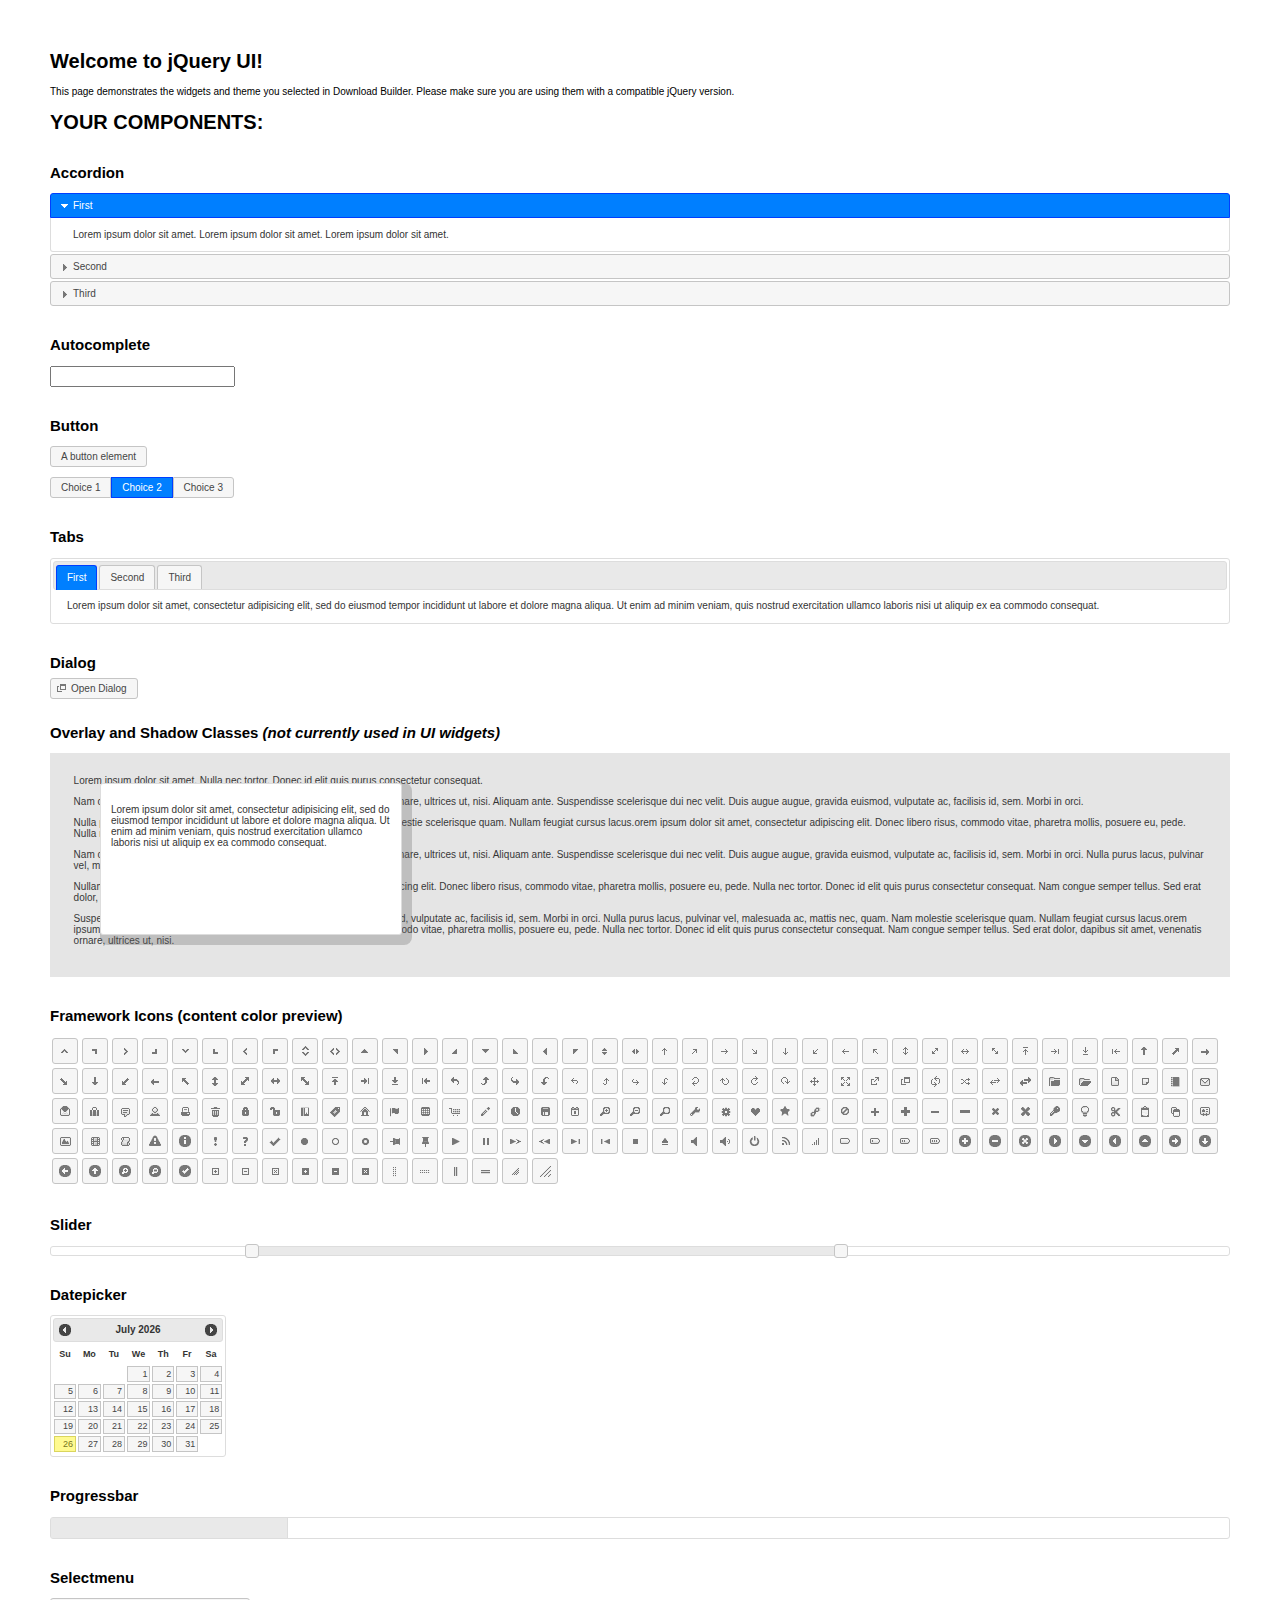
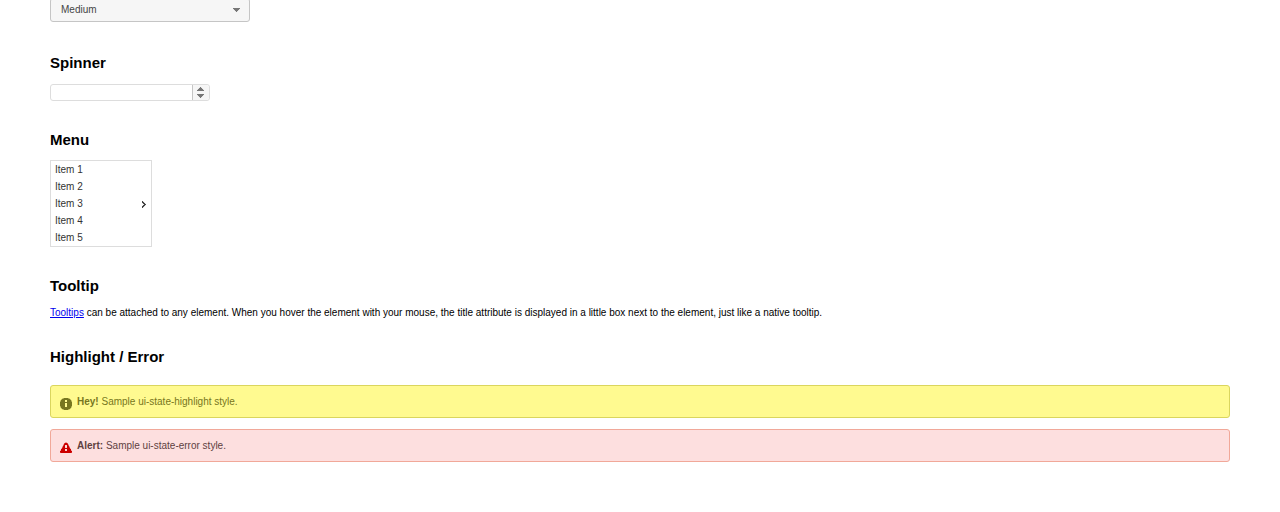
<file: jquery-ui/index.html>
<!doctype html>
<html lang="us">
<head>
	<meta charset="utf-8">
	<title>jQuery UI Example Page</title>
	<link href="jquery-ui.css" rel="stylesheet">
	<style>
	body{
		font: 62.5% "Trebuchet MS", sans-serif;
		margin: 50px;
	}
	.demoHeaders {
		margin-top: 2em;
	}
	#dialog-link {
		padding: .4em 1em .4em 20px;
		text-decoration: none;
		position: relative;
	}
	#dialog-link span.ui-icon {
		margin: 0 5px 0 0;
		position: absolute;
		left: .2em;
		top: 50%;
		margin-top: -8px;
	}
	#icons {
		margin: 0;
		padding: 0;
	}
	#icons li {
		margin: 2px;
		position: relative;
		padding: 4px 0;
		cursor: pointer;
		float: left;
		list-style: none;
	}
	#icons span.ui-icon {
		float: left;
		margin: 0 4px;
	}
	.fakewindowcontain .ui-widget-overlay {
		position: absolute;
	}
	select {
		width: 200px;
	}
	</style>
</head>
<body>

<h1>Welcome to jQuery UI!</h1>

<div class="ui-widget">
	<p>This page demonstrates the widgets and theme you selected in Download Builder. Please make sure you are using them with a compatible jQuery version.</p>
</div>

<h1>YOUR COMPONENTS:</h1>


<!-- Accordion -->
<h2 class="demoHeaders">Accordion</h2>
<div id="accordion">
	<h3>First</h3>
	<div>Lorem ipsum dolor sit amet. Lorem ipsum dolor sit amet. Lorem ipsum dolor sit amet.</div>
	<h3>Second</h3>
	<div>Phasellus mattis tincidunt nibh.</div>
	<h3>Third</h3>
	<div>Nam dui erat, auctor a, dignissim quis.</div>
</div>



<!-- Autocomplete -->
<h2 class="demoHeaders">Autocomplete</h2>
<div>
	<input id="autocomplete" title="type &quot;a&quot;">
</div>



<!-- Button -->
<h2 class="demoHeaders">Button</h2>
<button id="button">A button element</button>
<form style="margin-top: 1em;">
	<div id="radioset">
		<input type="radio" id="radio1" name="radio"><label for="radio1">Choice 1</label>
		<input type="radio" id="radio2" name="radio" checked="checked"><label for="radio2">Choice 2</label>
		<input type="radio" id="radio3" name="radio"><label for="radio3">Choice 3</label>
	</div>
</form>



<!-- Tabs -->
<h2 class="demoHeaders">Tabs</h2>
<div id="tabs">
	<ul>
		<li><a href="#tabs-1">First</a></li>
		<li><a href="#tabs-2">Second</a></li>
		<li><a href="#tabs-3">Third</a></li>
	</ul>
	<div id="tabs-1">Lorem ipsum dolor sit amet, consectetur adipisicing elit, sed do eiusmod tempor incididunt ut labore et dolore magna aliqua. Ut enim ad minim veniam, quis nostrud exercitation ullamco laboris nisi ut aliquip ex ea commodo consequat.</div>
	<div id="tabs-2">Phasellus mattis tincidunt nibh. Cras orci urna, blandit id, pretium vel, aliquet ornare, felis. Maecenas scelerisque sem non nisl. Fusce sed lorem in enim dictum bibendum.</div>
	<div id="tabs-3">Nam dui erat, auctor a, dignissim quis, sollicitudin eu, felis. Pellentesque nisi urna, interdum eget, sagittis et, consequat vestibulum, lacus. Mauris porttitor ullamcorper augue.</div>
</div>



<!-- Dialog NOTE: Dialog is not generated by UI in this demo so it can be visually styled in themeroller-->
<h2 class="demoHeaders">Dialog</h2>
<p><a href="#" id="dialog-link" class="ui-state-default ui-corner-all"><span class="ui-icon ui-icon-newwin"></span>Open Dialog</a></p>

<h2 class="demoHeaders">Overlay and Shadow Classes <em>(not currently used in UI widgets)</em></h2>
<div style="position: relative; width: 96%; height: 200px; padding:1% 2%; overflow:hidden;" class="fakewindowcontain">
	<p>Lorem ipsum dolor sit amet,  Nulla nec tortor. Donec id elit quis purus consectetur consequat. </p><p>Nam congue semper tellus. Sed erat dolor, dapibus sit amet, venenatis ornare, ultrices ut, nisi. Aliquam ante. Suspendisse scelerisque dui nec velit. Duis augue augue, gravida euismod, vulputate ac, facilisis id, sem. Morbi in orci. </p><p>Nulla purus lacus, pulvinar vel, malesuada ac, mattis nec, quam. Nam molestie scelerisque quam. Nullam feugiat cursus lacus.orem ipsum dolor sit amet, consectetur adipiscing elit. Donec libero risus, commodo vitae, pharetra mollis, posuere eu, pede. Nulla nec tortor. Donec id elit quis purus consectetur consequat. </p><p>Nam congue semper tellus. Sed erat dolor, dapibus sit amet, venenatis ornare, ultrices ut, nisi. Aliquam ante. Suspendisse scelerisque dui nec velit. Duis augue augue, gravida euismod, vulputate ac, facilisis id, sem. Morbi in orci. Nulla purus lacus, pulvinar vel, malesuada ac, mattis nec, quam. Nam molestie scelerisque quam. </p><p>Nullam feugiat cursus lacus.orem ipsum dolor sit amet, consectetur adipiscing elit. Donec libero risus, commodo vitae, pharetra mollis, posuere eu, pede. Nulla nec tortor. Donec id elit quis purus consectetur consequat. Nam congue semper tellus. Sed erat dolor, dapibus sit amet, venenatis ornare, ultrices ut, nisi. Aliquam ante. </p><p>Suspendisse scelerisque dui nec velit. Duis augue augue, gravida euismod, vulputate ac, facilisis id, sem. Morbi in orci. Nulla purus lacus, pulvinar vel, malesuada ac, mattis nec, quam. Nam molestie scelerisque quam. Nullam feugiat cursus lacus.orem ipsum dolor sit amet, consectetur adipiscing elit. Donec libero risus, commodo vitae, pharetra mollis, posuere eu, pede. Nulla nec tortor. Donec id elit quis purus consectetur consequat. Nam congue semper tellus. Sed erat dolor, dapibus sit amet, venenatis ornare, ultrices ut, nisi. </p>

	<!-- ui-dialog -->
	<div class="ui-overlay"><div class="ui-widget-overlay"></div><div class="ui-widget-shadow ui-corner-all" style="width: 302px; height: 152px; position: absolute; left: 50px; top: 30px;"></div></div>
	<div style="position: absolute; width: 280px; height: 130px;left: 50px; top: 30px; padding: 10px;" class="ui-widget ui-widget-content ui-corner-all">
		<div class="ui-dialog-content ui-widget-content" style="background: none; border: 0;">
			<p>Lorem ipsum dolor sit amet, consectetur adipisicing elit, sed do eiusmod tempor incididunt ut labore et dolore magna aliqua. Ut enim ad minim veniam, quis nostrud exercitation ullamco laboris nisi ut aliquip ex ea commodo consequat.</p>
		</div>
	</div>

</div>

<!-- ui-dialog -->
<div id="dialog" title="Dialog Title">
	<p>Lorem ipsum dolor sit amet, consectetur adipisicing elit, sed do eiusmod tempor incididunt ut labore et dolore magna aliqua. Ut enim ad minim veniam, quis nostrud exercitation ullamco laboris nisi ut aliquip ex ea commodo consequat.</p>
</div>



<h2 class="demoHeaders">Framework Icons (content color preview)</h2>
<ul id="icons" class="ui-widget ui-helper-clearfix">
	<li class="ui-state-default ui-corner-all" title=".ui-icon-carat-1-n"><span class="ui-icon ui-icon-carat-1-n"></span></li>
	<li class="ui-state-default ui-corner-all" title=".ui-icon-carat-1-ne"><span class="ui-icon ui-icon-carat-1-ne"></span></li>
	<li class="ui-state-default ui-corner-all" title=".ui-icon-carat-1-e"><span class="ui-icon ui-icon-carat-1-e"></span></li>
	<li class="ui-state-default ui-corner-all" title=".ui-icon-carat-1-se"><span class="ui-icon ui-icon-carat-1-se"></span></li>
	<li class="ui-state-default ui-corner-all" title=".ui-icon-carat-1-s"><span class="ui-icon ui-icon-carat-1-s"></span></li>
	<li class="ui-state-default ui-corner-all" title=".ui-icon-carat-1-sw"><span class="ui-icon ui-icon-carat-1-sw"></span></li>
	<li class="ui-state-default ui-corner-all" title=".ui-icon-carat-1-w"><span class="ui-icon ui-icon-carat-1-w"></span></li>
	<li class="ui-state-default ui-corner-all" title=".ui-icon-carat-1-nw"><span class="ui-icon ui-icon-carat-1-nw"></span></li>
	<li class="ui-state-default ui-corner-all" title=".ui-icon-carat-2-n-s"><span class="ui-icon ui-icon-carat-2-n-s"></span></li>
	<li class="ui-state-default ui-corner-all" title=".ui-icon-carat-2-e-w"><span class="ui-icon ui-icon-carat-2-e-w"></span></li>
	<li class="ui-state-default ui-corner-all" title=".ui-icon-triangle-1-n"><span class="ui-icon ui-icon-triangle-1-n"></span></li>
	<li class="ui-state-default ui-corner-all" title=".ui-icon-triangle-1-ne"><span class="ui-icon ui-icon-triangle-1-ne"></span></li>
	<li class="ui-state-default ui-corner-all" title=".ui-icon-triangle-1-e"><span class="ui-icon ui-icon-triangle-1-e"></span></li>
	<li class="ui-state-default ui-corner-all" title=".ui-icon-triangle-1-se"><span class="ui-icon ui-icon-triangle-1-se"></span></li>
	<li class="ui-state-default ui-corner-all" title=".ui-icon-triangle-1-s"><span class="ui-icon ui-icon-triangle-1-s"></span></li>
	<li class="ui-state-default ui-corner-all" title=".ui-icon-triangle-1-sw"><span class="ui-icon ui-icon-triangle-1-sw"></span></li>
	<li class="ui-state-default ui-corner-all" title=".ui-icon-triangle-1-w"><span class="ui-icon ui-icon-triangle-1-w"></span></li>
	<li class="ui-state-default ui-corner-all" title=".ui-icon-triangle-1-nw"><span class="ui-icon ui-icon-triangle-1-nw"></span></li>
	<li class="ui-state-default ui-corner-all" title=".ui-icon-triangle-2-n-s"><span class="ui-icon ui-icon-triangle-2-n-s"></span></li>
	<li class="ui-state-default ui-corner-all" title=".ui-icon-triangle-2-e-w"><span class="ui-icon ui-icon-triangle-2-e-w"></span></li>
	<li class="ui-state-default ui-corner-all" title=".ui-icon-arrow-1-n"><span class="ui-icon ui-icon-arrow-1-n"></span></li>
	<li class="ui-state-default ui-corner-all" title=".ui-icon-arrow-1-ne"><span class="ui-icon ui-icon-arrow-1-ne"></span></li>
	<li class="ui-state-default ui-corner-all" title=".ui-icon-arrow-1-e"><span class="ui-icon ui-icon-arrow-1-e"></span></li>
	<li class="ui-state-default ui-corner-all" title=".ui-icon-arrow-1-se"><span class="ui-icon ui-icon-arrow-1-se"></span></li>
	<li class="ui-state-default ui-corner-all" title=".ui-icon-arrow-1-s"><span class="ui-icon ui-icon-arrow-1-s"></span></li>
	<li class="ui-state-default ui-corner-all" title=".ui-icon-arrow-1-sw"><span class="ui-icon ui-icon-arrow-1-sw"></span></li>
	<li class="ui-state-default ui-corner-all" title=".ui-icon-arrow-1-w"><span class="ui-icon ui-icon-arrow-1-w"></span></li>
	<li class="ui-state-default ui-corner-all" title=".ui-icon-arrow-1-nw"><span class="ui-icon ui-icon-arrow-1-nw"></span></li>
	<li class="ui-state-default ui-corner-all" title=".ui-icon-arrow-2-n-s"><span class="ui-icon ui-icon-arrow-2-n-s"></span></li>
	<li class="ui-state-default ui-corner-all" title=".ui-icon-arrow-2-ne-sw"><span class="ui-icon ui-icon-arrow-2-ne-sw"></span></li>
	<li class="ui-state-default ui-corner-all" title=".ui-icon-arrow-2-e-w"><span class="ui-icon ui-icon-arrow-2-e-w"></span></li>
	<li class="ui-state-default ui-corner-all" title=".ui-icon-arrow-2-se-nw"><span class="ui-icon ui-icon-arrow-2-se-nw"></span></li>
	<li class="ui-state-default ui-corner-all" title=".ui-icon-arrowstop-1-n"><span class="ui-icon ui-icon-arrowstop-1-n"></span></li>
	<li class="ui-state-default ui-corner-all" title=".ui-icon-arrowstop-1-e"><span class="ui-icon ui-icon-arrowstop-1-e"></span></li>
	<li class="ui-state-default ui-corner-all" title=".ui-icon-arrowstop-1-s"><span class="ui-icon ui-icon-arrowstop-1-s"></span></li>
	<li class="ui-state-default ui-corner-all" title=".ui-icon-arrowstop-1-w"><span class="ui-icon ui-icon-arrowstop-1-w"></span></li>
	<li class="ui-state-default ui-corner-all" title=".ui-icon-arrowthick-1-n"><span class="ui-icon ui-icon-arrowthick-1-n"></span></li>
	<li class="ui-state-default ui-corner-all" title=".ui-icon-arrowthick-1-ne"><span class="ui-icon ui-icon-arrowthick-1-ne"></span></li>
	<li class="ui-state-default ui-corner-all" title=".ui-icon-arrowthick-1-e"><span class="ui-icon ui-icon-arrowthick-1-e"></span></li>
	<li class="ui-state-default ui-corner-all" title=".ui-icon-arrowthick-1-se"><span class="ui-icon ui-icon-arrowthick-1-se"></span></li>
	<li class="ui-state-default ui-corner-all" title=".ui-icon-arrowthick-1-s"><span class="ui-icon ui-icon-arrowthick-1-s"></span></li>
	<li class="ui-state-default ui-corner-all" title=".ui-icon-arrowthick-1-sw"><span class="ui-icon ui-icon-arrowthick-1-sw"></span></li>
	<li class="ui-state-default ui-corner-all" title=".ui-icon-arrowthick-1-w"><span class="ui-icon ui-icon-arrowthick-1-w"></span></li>
	<li class="ui-state-default ui-corner-all" title=".ui-icon-arrowthick-1-nw"><span class="ui-icon ui-icon-arrowthick-1-nw"></span></li>
	<li class="ui-state-default ui-corner-all" title=".ui-icon-arrowthick-2-n-s"><span class="ui-icon ui-icon-arrowthick-2-n-s"></span></li>
	<li class="ui-state-default ui-corner-all" title=".ui-icon-arrowthick-2-ne-sw"><span class="ui-icon ui-icon-arrowthick-2-ne-sw"></span></li>
	<li class="ui-state-default ui-corner-all" title=".ui-icon-arrowthick-2-e-w"><span class="ui-icon ui-icon-arrowthick-2-e-w"></span></li>
	<li class="ui-state-default ui-corner-all" title=".ui-icon-arrowthick-2-se-nw"><span class="ui-icon ui-icon-arrowthick-2-se-nw"></span></li>
	<li class="ui-state-default ui-corner-all" title=".ui-icon-arrowthickstop-1-n"><span class="ui-icon ui-icon-arrowthickstop-1-n"></span></li>
	<li class="ui-state-default ui-corner-all" title=".ui-icon-arrowthickstop-1-e"><span class="ui-icon ui-icon-arrowthickstop-1-e"></span></li>
	<li class="ui-state-default ui-corner-all" title=".ui-icon-arrowthickstop-1-s"><span class="ui-icon ui-icon-arrowthickstop-1-s"></span></li>
	<li class="ui-state-default ui-corner-all" title=".ui-icon-arrowthickstop-1-w"><span class="ui-icon ui-icon-arrowthickstop-1-w"></span></li>
	<li class="ui-state-default ui-corner-all" title=".ui-icon-arrowreturnthick-1-w"><span class="ui-icon ui-icon-arrowreturnthick-1-w"></span></li>
	<li class="ui-state-default ui-corner-all" title=".ui-icon-arrowreturnthick-1-n"><span class="ui-icon ui-icon-arrowreturnthick-1-n"></span></li>
	<li class="ui-state-default ui-corner-all" title=".ui-icon-arrowreturnthick-1-e"><span class="ui-icon ui-icon-arrowreturnthick-1-e"></span></li>
	<li class="ui-state-default ui-corner-all" title=".ui-icon-arrowreturnthick-1-s"><span class="ui-icon ui-icon-arrowreturnthick-1-s"></span></li>
	<li class="ui-state-default ui-corner-all" title=".ui-icon-arrowreturn-1-w"><span class="ui-icon ui-icon-arrowreturn-1-w"></span></li>
	<li class="ui-state-default ui-corner-all" title=".ui-icon-arrowreturn-1-n"><span class="ui-icon ui-icon-arrowreturn-1-n"></span></li>
	<li class="ui-state-default ui-corner-all" title=".ui-icon-arrowreturn-1-e"><span class="ui-icon ui-icon-arrowreturn-1-e"></span></li>
	<li class="ui-state-default ui-corner-all" title=".ui-icon-arrowreturn-1-s"><span class="ui-icon ui-icon-arrowreturn-1-s"></span></li>
	<li class="ui-state-default ui-corner-all" title=".ui-icon-arrowrefresh-1-w"><span class="ui-icon ui-icon-arrowrefresh-1-w"></span></li>
	<li class="ui-state-default ui-corner-all" title=".ui-icon-arrowrefresh-1-n"><span class="ui-icon ui-icon-arrowrefresh-1-n"></span></li>
	<li class="ui-state-default ui-corner-all" title=".ui-icon-arrowrefresh-1-e"><span class="ui-icon ui-icon-arrowrefresh-1-e"></span></li>
	<li class="ui-state-default ui-corner-all" title=".ui-icon-arrowrefresh-1-s"><span class="ui-icon ui-icon-arrowrefresh-1-s"></span></li>
	<li class="ui-state-default ui-corner-all" title=".ui-icon-arrow-4"><span class="ui-icon ui-icon-arrow-4"></span></li>
	<li class="ui-state-default ui-corner-all" title=".ui-icon-arrow-4-diag"><span class="ui-icon ui-icon-arrow-4-diag"></span></li>
	<li class="ui-state-default ui-corner-all" title=".ui-icon-extlink"><span class="ui-icon ui-icon-extlink"></span></li>
	<li class="ui-state-default ui-corner-all" title=".ui-icon-newwin"><span class="ui-icon ui-icon-newwin"></span></li>
	<li class="ui-state-default ui-corner-all" title=".ui-icon-refresh"><span class="ui-icon ui-icon-refresh"></span></li>
	<li class="ui-state-default ui-corner-all" title=".ui-icon-shuffle"><span class="ui-icon ui-icon-shuffle"></span></li>
	<li class="ui-state-default ui-corner-all" title=".ui-icon-transfer-e-w"><span class="ui-icon ui-icon-transfer-e-w"></span></li>
	<li class="ui-state-default ui-corner-all" title=".ui-icon-transferthick-e-w"><span class="ui-icon ui-icon-transferthick-e-w"></span></li>
	<li class="ui-state-default ui-corner-all" title=".ui-icon-folder-collapsed"><span class="ui-icon ui-icon-folder-collapsed"></span></li>
	<li class="ui-state-default ui-corner-all" title=".ui-icon-folder-open"><span class="ui-icon ui-icon-folder-open"></span></li>
	<li class="ui-state-default ui-corner-all" title=".ui-icon-document"><span class="ui-icon ui-icon-document"></span></li>
	<li class="ui-state-default ui-corner-all" title=".ui-icon-document-b"><span class="ui-icon ui-icon-document-b"></span></li>
	<li class="ui-state-default ui-corner-all" title=".ui-icon-note"><span class="ui-icon ui-icon-note"></span></li>
	<li class="ui-state-default ui-corner-all" title=".ui-icon-mail-closed"><span class="ui-icon ui-icon-mail-closed"></span></li>
	<li class="ui-state-default ui-corner-all" title=".ui-icon-mail-open"><span class="ui-icon ui-icon-mail-open"></span></li>
	<li class="ui-state-default ui-corner-all" title=".ui-icon-suitcase"><span class="ui-icon ui-icon-suitcase"></span></li>
	<li class="ui-state-default ui-corner-all" title=".ui-icon-comment"><span class="ui-icon ui-icon-comment"></span></li>
	<li class="ui-state-default ui-corner-all" title=".ui-icon-person"><span class="ui-icon ui-icon-person"></span></li>
	<li class="ui-state-default ui-corner-all" title=".ui-icon-print"><span class="ui-icon ui-icon-print"></span></li>
	<li class="ui-state-default ui-corner-all" title=".ui-icon-trash"><span class="ui-icon ui-icon-trash"></span></li>
	<li class="ui-state-default ui-corner-all" title=".ui-icon-locked"><span class="ui-icon ui-icon-locked"></span></li>
	<li class="ui-state-default ui-corner-all" title=".ui-icon-unlocked"><span class="ui-icon ui-icon-unlocked"></span></li>
	<li class="ui-state-default ui-corner-all" title=".ui-icon-bookmark"><span class="ui-icon ui-icon-bookmark"></span></li>
	<li class="ui-state-default ui-corner-all" title=".ui-icon-tag"><span class="ui-icon ui-icon-tag"></span></li>
	<li class="ui-state-default ui-corner-all" title=".ui-icon-home"><span class="ui-icon ui-icon-home"></span></li>
	<li class="ui-state-default ui-corner-all" title=".ui-icon-flag"><span class="ui-icon ui-icon-flag"></span></li>
	<li class="ui-state-default ui-corner-all" title=".ui-icon-calculator"><span class="ui-icon ui-icon-calculator"></span></li>
	<li class="ui-state-default ui-corner-all" title=".ui-icon-cart"><span class="ui-icon ui-icon-cart"></span></li>
	<li class="ui-state-default ui-corner-all" title=".ui-icon-pencil"><span class="ui-icon ui-icon-pencil"></span></li>
	<li class="ui-state-default ui-corner-all" title=".ui-icon-clock"><span class="ui-icon ui-icon-clock"></span></li>
	<li class="ui-state-default ui-corner-all" title=".ui-icon-disk"><span class="ui-icon ui-icon-disk"></span></li>
	<li class="ui-state-default ui-corner-all" title=".ui-icon-calendar"><span class="ui-icon ui-icon-calendar"></span></li>
	<li class="ui-state-default ui-corner-all" title=".ui-icon-zoomin"><span class="ui-icon ui-icon-zoomin"></span></li>
	<li class="ui-state-default ui-corner-all" title=".ui-icon-zoomout"><span class="ui-icon ui-icon-zoomout"></span></li>
	<li class="ui-state-default ui-corner-all" title=".ui-icon-search"><span class="ui-icon ui-icon-search"></span></li>
	<li class="ui-state-default ui-corner-all" title=".ui-icon-wrench"><span class="ui-icon ui-icon-wrench"></span></li>
	<li class="ui-state-default ui-corner-all" title=".ui-icon-gear"><span class="ui-icon ui-icon-gear"></span></li>
	<li class="ui-state-default ui-corner-all" title=".ui-icon-heart"><span class="ui-icon ui-icon-heart"></span></li>
	<li class="ui-state-default ui-corner-all" title=".ui-icon-star"><span class="ui-icon ui-icon-star"></span></li>
	<li class="ui-state-default ui-corner-all" title=".ui-icon-link"><span class="ui-icon ui-icon-link"></span></li>
	<li class="ui-state-default ui-corner-all" title=".ui-icon-cancel"><span class="ui-icon ui-icon-cancel"></span></li>
	<li class="ui-state-default ui-corner-all" title=".ui-icon-plus"><span class="ui-icon ui-icon-plus"></span></li>
	<li class="ui-state-default ui-corner-all" title=".ui-icon-plusthick"><span class="ui-icon ui-icon-plusthick"></span></li>
	<li class="ui-state-default ui-corner-all" title=".ui-icon-minus"><span class="ui-icon ui-icon-minus"></span></li>
	<li class="ui-state-default ui-corner-all" title=".ui-icon-minusthick"><span class="ui-icon ui-icon-minusthick"></span></li>
	<li class="ui-state-default ui-corner-all" title=".ui-icon-close"><span class="ui-icon ui-icon-close"></span></li>
	<li class="ui-state-default ui-corner-all" title=".ui-icon-closethick"><span class="ui-icon ui-icon-closethick"></span></li>
	<li class="ui-state-default ui-corner-all" title=".ui-icon-key"><span class="ui-icon ui-icon-key"></span></li>
	<li class="ui-state-default ui-corner-all" title=".ui-icon-lightbulb"><span class="ui-icon ui-icon-lightbulb"></span></li>
	<li class="ui-state-default ui-corner-all" title=".ui-icon-scissors"><span class="ui-icon ui-icon-scissors"></span></li>
	<li class="ui-state-default ui-corner-all" title=".ui-icon-clipboard"><span class="ui-icon ui-icon-clipboard"></span></li>
	<li class="ui-state-default ui-corner-all" title=".ui-icon-copy"><span class="ui-icon ui-icon-copy"></span></li>
	<li class="ui-state-default ui-corner-all" title=".ui-icon-contact"><span class="ui-icon ui-icon-contact"></span></li>
	<li class="ui-state-default ui-corner-all" title=".ui-icon-image"><span class="ui-icon ui-icon-image"></span></li>
	<li class="ui-state-default ui-corner-all" title=".ui-icon-video"><span class="ui-icon ui-icon-video"></span></li>
	<li class="ui-state-default ui-corner-all" title=".ui-icon-script"><span class="ui-icon ui-icon-script"></span></li>
	<li class="ui-state-default ui-corner-all" title=".ui-icon-alert"><span class="ui-icon ui-icon-alert"></span></li>
	<li class="ui-state-default ui-corner-all" title=".ui-icon-info"><span class="ui-icon ui-icon-info"></span></li>
	<li class="ui-state-default ui-corner-all" title=".ui-icon-notice"><span class="ui-icon ui-icon-notice"></span></li>
	<li class="ui-state-default ui-corner-all" title=".ui-icon-help"><span class="ui-icon ui-icon-help"></span></li>
	<li class="ui-state-default ui-corner-all" title=".ui-icon-check"><span class="ui-icon ui-icon-check"></span></li>
	<li class="ui-state-default ui-corner-all" title=".ui-icon-bullet"><span class="ui-icon ui-icon-bullet"></span></li>
	<li class="ui-state-default ui-corner-all" title=".ui-icon-radio-off"><span class="ui-icon ui-icon-radio-off"></span></li>
	<li class="ui-state-default ui-corner-all" title=".ui-icon-radio-on"><span class="ui-icon ui-icon-radio-on"></span></li>
	<li class="ui-state-default ui-corner-all" title=".ui-icon-pin-w"><span class="ui-icon ui-icon-pin-w"></span></li>
	<li class="ui-state-default ui-corner-all" title=".ui-icon-pin-s"><span class="ui-icon ui-icon-pin-s"></span></li>
	<li class="ui-state-default ui-corner-all" title=".ui-icon-play"><span class="ui-icon ui-icon-play"></span></li>
	<li class="ui-state-default ui-corner-all" title=".ui-icon-pause"><span class="ui-icon ui-icon-pause"></span></li>
	<li class="ui-state-default ui-corner-all" title=".ui-icon-seek-next"><span class="ui-icon ui-icon-seek-next"></span></li>
	<li class="ui-state-default ui-corner-all" title=".ui-icon-seek-prev"><span class="ui-icon ui-icon-seek-prev"></span></li>
	<li class="ui-state-default ui-corner-all" title=".ui-icon-seek-end"><span class="ui-icon ui-icon-seek-end"></span></li>
	<li class="ui-state-default ui-corner-all" title=".ui-icon-seek-first"><span class="ui-icon ui-icon-seek-first"></span></li>
	<li class="ui-state-default ui-corner-all" title=".ui-icon-stop"><span class="ui-icon ui-icon-stop"></span></li>
	<li class="ui-state-default ui-corner-all" title=".ui-icon-eject"><span class="ui-icon ui-icon-eject"></span></li>
	<li class="ui-state-default ui-corner-all" title=".ui-icon-volume-off"><span class="ui-icon ui-icon-volume-off"></span></li>
	<li class="ui-state-default ui-corner-all" title=".ui-icon-volume-on"><span class="ui-icon ui-icon-volume-on"></span></li>
	<li class="ui-state-default ui-corner-all" title=".ui-icon-power"><span class="ui-icon ui-icon-power"></span></li>
	<li class="ui-state-default ui-corner-all" title=".ui-icon-signal-diag"><span class="ui-icon ui-icon-signal-diag"></span></li>
	<li class="ui-state-default ui-corner-all" title=".ui-icon-signal"><span class="ui-icon ui-icon-signal"></span></li>
	<li class="ui-state-default ui-corner-all" title=".ui-icon-battery-0"><span class="ui-icon ui-icon-battery-0"></span></li>
	<li class="ui-state-default ui-corner-all" title=".ui-icon-battery-1"><span class="ui-icon ui-icon-battery-1"></span></li>
	<li class="ui-state-default ui-corner-all" title=".ui-icon-battery-2"><span class="ui-icon ui-icon-battery-2"></span></li>
	<li class="ui-state-default ui-corner-all" title=".ui-icon-battery-3"><span class="ui-icon ui-icon-battery-3"></span></li>
	<li class="ui-state-default ui-corner-all" title=".ui-icon-circle-plus"><span class="ui-icon ui-icon-circle-plus"></span></li>
	<li class="ui-state-default ui-corner-all" title=".ui-icon-circle-minus"><span class="ui-icon ui-icon-circle-minus"></span></li>
	<li class="ui-state-default ui-corner-all" title=".ui-icon-circle-close"><span class="ui-icon ui-icon-circle-close"></span></li>
	<li class="ui-state-default ui-corner-all" title=".ui-icon-circle-triangle-e"><span class="ui-icon ui-icon-circle-triangle-e"></span></li>
	<li class="ui-state-default ui-corner-all" title=".ui-icon-circle-triangle-s"><span class="ui-icon ui-icon-circle-triangle-s"></span></li>
	<li class="ui-state-default ui-corner-all" title=".ui-icon-circle-triangle-w"><span class="ui-icon ui-icon-circle-triangle-w"></span></li>
	<li class="ui-state-default ui-corner-all" title=".ui-icon-circle-triangle-n"><span class="ui-icon ui-icon-circle-triangle-n"></span></li>
	<li class="ui-state-default ui-corner-all" title=".ui-icon-circle-arrow-e"><span class="ui-icon ui-icon-circle-arrow-e"></span></li>
	<li class="ui-state-default ui-corner-all" title=".ui-icon-circle-arrow-s"><span class="ui-icon ui-icon-circle-arrow-s"></span></li>
	<li class="ui-state-default ui-corner-all" title=".ui-icon-circle-arrow-w"><span class="ui-icon ui-icon-circle-arrow-w"></span></li>
	<li class="ui-state-default ui-corner-all" title=".ui-icon-circle-arrow-n"><span class="ui-icon ui-icon-circle-arrow-n"></span></li>
	<li class="ui-state-default ui-corner-all" title=".ui-icon-circle-zoomin"><span class="ui-icon ui-icon-circle-zoomin"></span></li>
	<li class="ui-state-default ui-corner-all" title=".ui-icon-circle-zoomout"><span class="ui-icon ui-icon-circle-zoomout"></span></li>
	<li class="ui-state-default ui-corner-all" title=".ui-icon-circle-check"><span class="ui-icon ui-icon-circle-check"></span></li>
	<li class="ui-state-default ui-corner-all" title=".ui-icon-circlesmall-plus"><span class="ui-icon ui-icon-circlesmall-plus"></span></li>
	<li class="ui-state-default ui-corner-all" title=".ui-icon-circlesmall-minus"><span class="ui-icon ui-icon-circlesmall-minus"></span></li>
	<li class="ui-state-default ui-corner-all" title=".ui-icon-circlesmall-close"><span class="ui-icon ui-icon-circlesmall-close"></span></li>
	<li class="ui-state-default ui-corner-all" title=".ui-icon-squaresmall-plus"><span class="ui-icon ui-icon-squaresmall-plus"></span></li>
	<li class="ui-state-default ui-corner-all" title=".ui-icon-squaresmall-minus"><span class="ui-icon ui-icon-squaresmall-minus"></span></li>
	<li class="ui-state-default ui-corner-all" title=".ui-icon-squaresmall-close"><span class="ui-icon ui-icon-squaresmall-close"></span></li>
	<li class="ui-state-default ui-corner-all" title=".ui-icon-grip-dotted-vertical"><span class="ui-icon ui-icon-grip-dotted-vertical"></span></li>
	<li class="ui-state-default ui-corner-all" title=".ui-icon-grip-dotted-horizontal"><span class="ui-icon ui-icon-grip-dotted-horizontal"></span></li>
	<li class="ui-state-default ui-corner-all" title=".ui-icon-grip-solid-vertical"><span class="ui-icon ui-icon-grip-solid-vertical"></span></li>
	<li class="ui-state-default ui-corner-all" title=".ui-icon-grip-solid-horizontal"><span class="ui-icon ui-icon-grip-solid-horizontal"></span></li>
	<li class="ui-state-default ui-corner-all" title=".ui-icon-gripsmall-diagonal-se"><span class="ui-icon ui-icon-gripsmall-diagonal-se"></span></li>
	<li class="ui-state-default ui-corner-all" title=".ui-icon-grip-diagonal-se"><span class="ui-icon ui-icon-grip-diagonal-se"></span></li>
</ul>


<!-- Slider -->
<h2 class="demoHeaders">Slider</h2>
<div id="slider"></div>



<!-- Datepicker -->
<h2 class="demoHeaders">Datepicker</h2>
<div id="datepicker"></div>



<!-- Progressbar -->
<h2 class="demoHeaders">Progressbar</h2>
<div id="progressbar"></div>



<!-- Progressbar -->
<h2 class="demoHeaders">Selectmenu</h2>
<select id="selectmenu">
	<option>Slower</option>
	<option>Slow</option>
	<option selected="selected">Medium</option>
	<option>Fast</option>
	<option>Faster</option>
</select>



<!-- Spinner -->
<h2 class="demoHeaders">Spinner</h2>
<input id="spinner">



<!-- Menu -->
<h2 class="demoHeaders">Menu</h2>
<ul style="width:100px;" id="menu">
	<li>Item 1</li>
	<li>Item 2</li>
	<li>Item 3
		<ul>
			<li>Item 3-1</li>
			<li>Item 3-2</li>
			<li>Item 3-3</li>
			<li>Item 3-4</li>
			<li>Item 3-5</li>
		</ul>
	</li>
	<li>Item 4</li>
	<li>Item 5</li>
</ul>



<!-- Tooltip -->
<h2 class="demoHeaders">Tooltip</h2>
<p id="tooltip">
	<a href="#" title="That&apos;s what this widget is">Tooltips</a> can be attached to any element. When you hover
the element with your mouse, the title attribute is displayed in a little box next to the element, just like a native tooltip.
</p>


<!-- Highlight / Error -->
<h2 class="demoHeaders">Highlight / Error</h2>
<div class="ui-widget">
	<div class="ui-state-highlight ui-corner-all" style="margin-top: 20px; padding: 0 .7em;">
		<p><span class="ui-icon ui-icon-info" style="float: left; margin-right: .3em;"></span>
		<strong>Hey!</strong> Sample ui-state-highlight style.</p>
	</div>
</div>
<br>
<div class="ui-widget">
	<div class="ui-state-error ui-corner-all" style="padding: 0 .7em;">
		<p><span class="ui-icon ui-icon-alert" style="float: left; margin-right: .3em;"></span>
		<strong>Alert:</strong> Sample ui-state-error style.</p>
	</div>
</div>

<script src="external/jquery/jquery.js"></script>
<script src="jquery-ui.js"></script>
<script>

$( "#accordion" ).accordion();



var availableTags = [
	"ActionScript",
	"AppleScript",
	"Asp",
	"BASIC",
	"C",
	"C++",
	"Clojure",
	"COBOL",
	"ColdFusion",
	"Erlang",
	"Fortran",
	"Groovy",
	"Haskell",
	"Java",
	"JavaScript",
	"Lisp",
	"Perl",
	"PHP",
	"Python",
	"Ruby",
	"Scala",
	"Scheme"
];
$( "#autocomplete" ).autocomplete({
	source: availableTags
});



$( "#button" ).button();
$( "#radioset" ).buttonset();



$( "#tabs" ).tabs();



$( "#dialog" ).dialog({
	autoOpen: false,
	width: 400,
	buttons: [
		{
			text: "Ok",
			click: function() {
				$( this ).dialog( "close" );
			}
		},
		{
			text: "Cancel",
			click: function() {
				$( this ).dialog( "close" );
			}
		}
	]
});

// Link to open the dialog
$( "#dialog-link" ).click(function( event ) {
	$( "#dialog" ).dialog( "open" );
	event.preventDefault();
});



$( "#datepicker" ).datepicker({
	inline: true
});



$( "#slider" ).slider({
	range: true,
	values: [ 17, 67 ]
});



$( "#progressbar" ).progressbar({
	value: 20
});



$( "#spinner" ).spinner();



$( "#menu" ).menu();



$( "#tooltip" ).tooltip();



$( "#selectmenu" ).selectmenu();


// Hover states on the static widgets
$( "#dialog-link, #icons li" ).hover(
	function() {
		$( this ).addClass( "ui-state-hover" );
	},
	function() {
		$( this ).removeClass( "ui-state-hover" );
	}
);
</script>
</body>
</html>
</file>
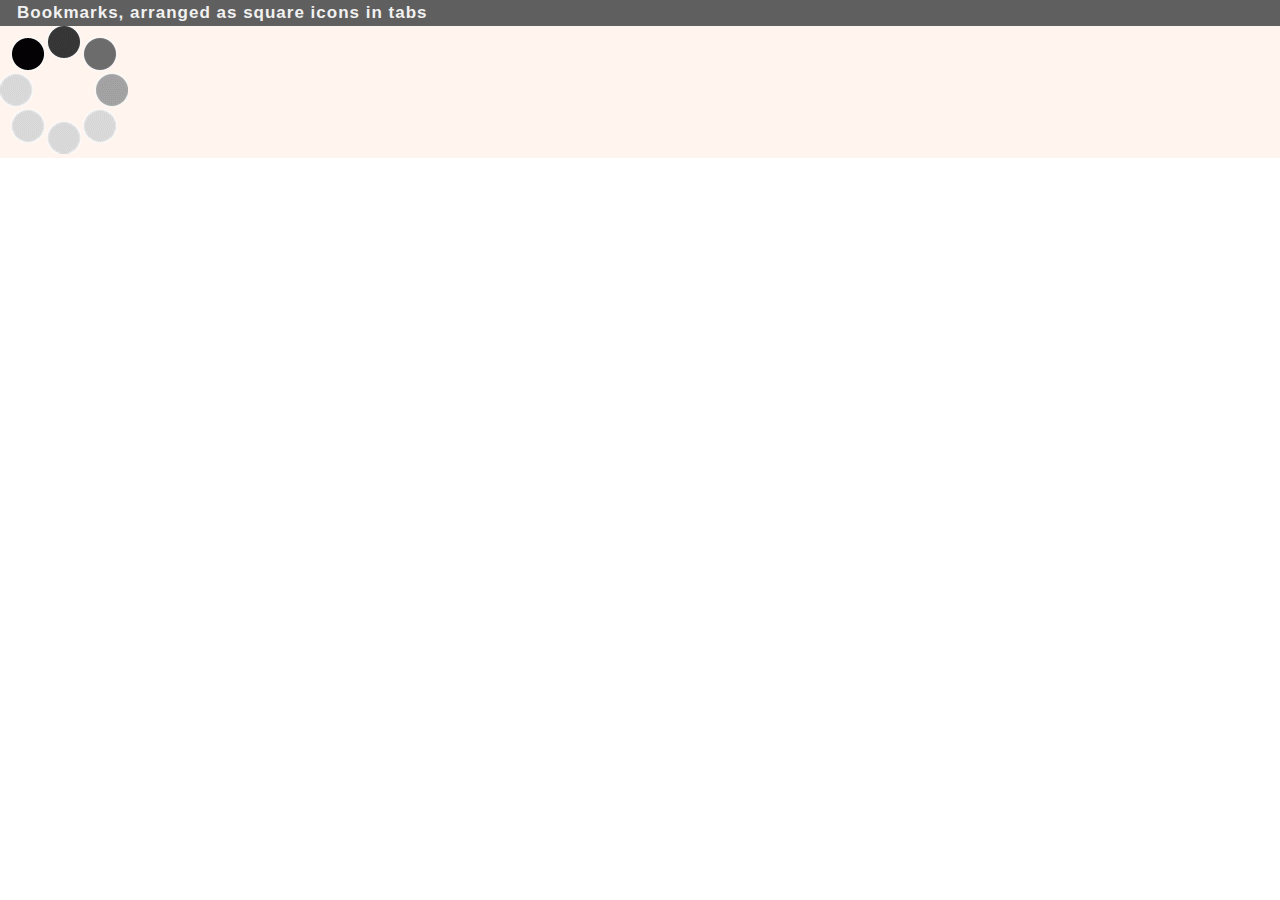
<file: skwares.html>
<!-- ---------------------- S K W A R E S -----------------------
****         Bookmarks, arranged as square icons in tabs   *****
-----------------------------------------------------------------


Éric Viala, Paris, march 2016
This page belongs to an extension but *is not* a background page.
However scripts called from here do see the whole browser API

nb : "skware" is of course pronounced as "square"
-->

<!DOCTYPE html>
<html>

<meta charset="UTF-8">

<head>
<title>Skwares</title>
<meta
	http-equiv="content-type"
	content="text/html;charset=utf-8" />
	
<!--  jQuery and jQuery UI -->	
<script src="jquery-ui/external/jquery/jquery.js"></script>
<script src="jquery-ui/jquery-ui.js"></script>
<link
	rel="stylesheet"
	href="jquery-ui/jquery-ui.css">

<!-- the following is a jQuery extension to handle right-click -->
<script src="jquery-ui-contextmenu/jquery.ui-contextmenu.min.js"></script>

<!--  our stuff -->
<script src="indexedDB.js"></script>
<script src="skwares.js"></script>
<link rel="stylesheet" href="skwares.css">

</head>

<body>
	<h1>Bookmarks, arranged as square icons in tabs</h1>

	<div id="mainSkware">
		<img src='icons/spinner.gif'></img>
	</div>


<!-- ===========================================================================
		The following section is where we define various dialogs
=========================================================================== -->

<!-- Confirm delete -->
<div id='dlg-confirm-del' title='Confirm deletion' class="dlg">You sure ?</div>

<!-- Edit the skware properties -->
	<div
		id="dlg-edit"
		title="Edit title"
		 class="dlg">
		<form>
		<label for="title">Title</label>
		<input
			type="text"
			name="title"
			id="dlg-title">


		<!-- Allow form submission with keyboard without duplicating the dialog button -->
			<input
				type="submit"
				tabindex="-1"
				style="position: absolute; top: -1000px">
		</form>
	</div>


<!-- ========================= end dialogs ================================= -->

</body>
</html>
</file>
<file: skwares.css>
@CHARSET "UTF-8";


html, body {
	margin:0;
	padding:0;
	border:0;
	width:100%;
	height:100%;
}

h1{	
	box-shadow:rgba(0, 0, 0, 0.16) 0px 2px 4px 0px, rgba(0, 0, 0, 0.12) 0px 2px 10px 0px;
	color:#F1F1F1;
	font-family:sans-serif;
	font-size:17px;
	letter-spacing:1px;
	line-height:25.5px;
	background-color:#5F5F5F;
	padding:0;
	padding-left:1em;
	margin:0;
}

#container{
	position:fixed;
	margin:0;
	padding:0;
	top:0;
	left:0;
	height:100%;
	width:100%;
}

.dlg{
	display:none;
}

.skware{
  height: 120px;
  width: 120px;
  border: 1px solid darkgrey;
  border-radius: 3px;
  text-overflow: ellipsis;
  box-shadow: 5px 5px 3px #888888;
  padding: 6px;
  display:inline-block;
  margin:1em;
  background-color:white;
  }
  
.skware:hover {
  -webkit-transform: scale(1.1);
  transform: scale(1.1);
  box-shadow: 6px 6px 3px #888888;
}
.skware:link, .skware:visited {
	text-decoration:	none;
}
.skware:active {
	box-shadow : none;
	border-left : 2px solid black;
	border-top : 2px solid black;
	text-decoration: none;
}
.sk-title{
    position: relative;
    top: 50%;
    text-align: center;
    margin-top: -0.5em;
    overflow: hidden;
    height: 3.5em;
    text-overflow: clip;
}

#skwares{
	height:100%;
	margin:0;
	border:0;
	padding:0;
	overflow:hidden;
}

#mainSkware{
	background-color:seashell;
}

.panel{
	border-bottom:0px;	
}

.tab{
	font-size:larger;
}
.tab:hover{	
  -webkit-transform: scale(1.1);
  transform: scale(1.1);
  background-color:orange;
}

.dz-hover{
  transform: scale(1.1);
  box-shadow:3px 3px 3px gold;  
  }

.dropme{
	border-radius:7px;
	animation: vibrate 0.1s linear 0s 3;
	-moz-animation: vibrate 0.1s linear 0s 3;    /* Firefox */
	-webkit-animation: vibrate 0.1s linear 0s 3; /* Safari and Chrome */
}



#control {
  background-color: lightyellow;
  border-top: solid yellow 1px;
  position: absolute;
  bottom: 0;
  left: 0;
  width: 100%;
  height: 3em;
}

.button {
  position: relative;
  top: 0.5em;
  float: right;
  border: solid grey 1px;
  border-radius: 3px;
  margin-left: 3px;
  margin-top: 3px;
  padding: 2px;
  background-color: lightgrey;
  text-align: center;
  cursor: pointer;
}

#dlg-edit{
	overflow:hidden;
}
#dlg-title{
	width:80%;
}



@keyframes vibrate /* Firefox */
{
  0% {margin-left: 0px;}
  25% {margin-left: -1px;}
  50% {margin-left: 0px;}
  75% {margin-left: 1px;}
  100% {margin-left: 0px;}
}

@-moz-keyframes vibrate /* Firefox */
{
  0% {margin-left: 0px;}
  25% {margin-left: -1px;}
  50% {margin-left: 0px;}
  75% {margin-left: 1px;}
  100% {margin-left: 0px;}
}

@-webkit-keyframes vibrate /* Safari, Chrome */
{
  0% {margin-left: 0px;}
  25% {margin-left: -1px;}
  50% {margin-left: 0px;}
  75% {margin-left: 1px;}
  100% {margin-left: 0px;}
}
</file>
